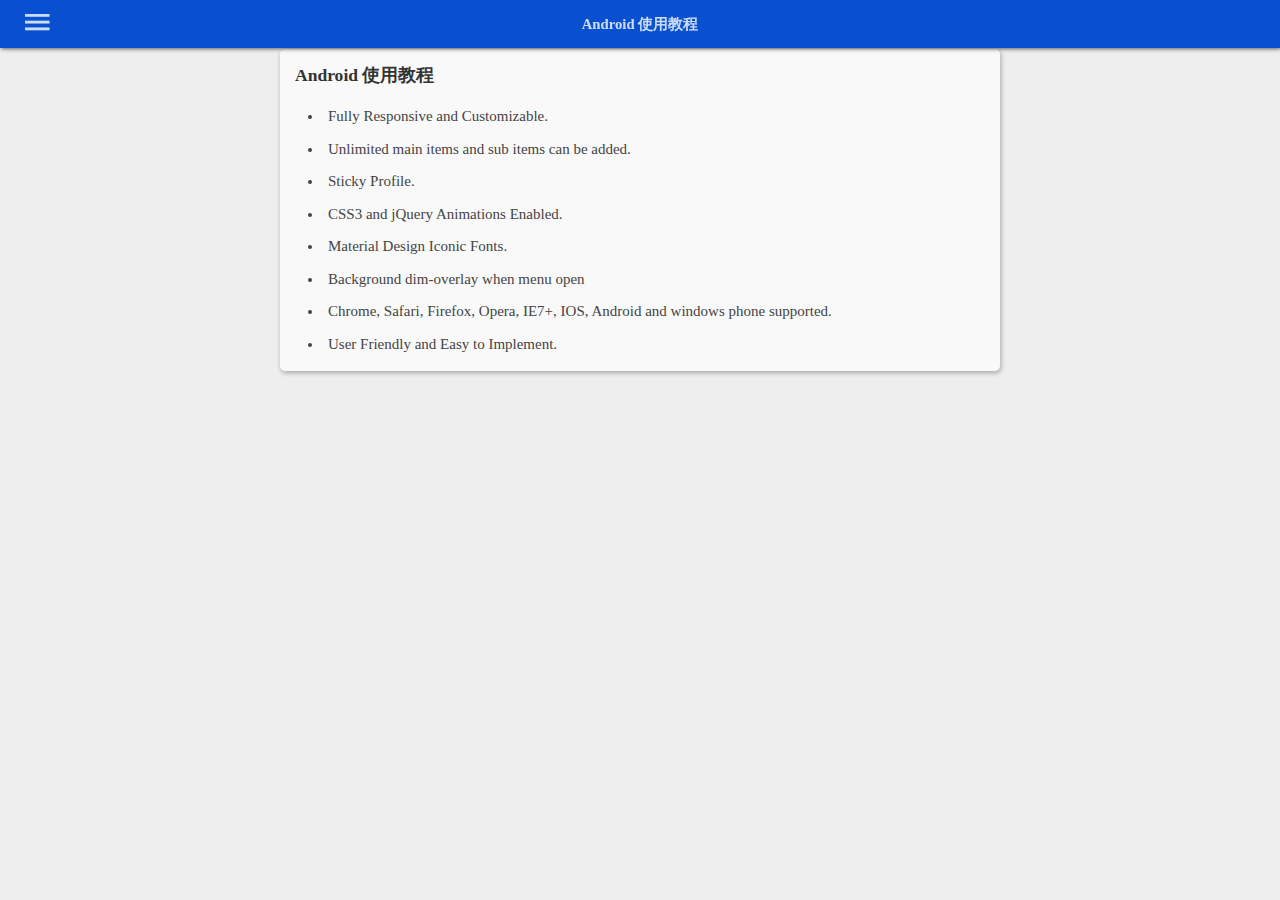
<file: src/main/resources/templates/android.html>
<!DOCTYPE html>
<html lang="zh">
<head>
    <meta charset="UTF-8">
    <meta http-equiv="X-UA-Compatible" content="IE=edge,chrome=1">
    <meta name="viewport" content="width=device-width, initial-scale=1.0">
    <meta name="viewport" content="width=device-width,initial-scale=1,maximum-scale=1,minimum-scale=1,user-scalable=no" />
    <title>天下VPN</title>
    <link rel="stylesheet" type="text/css" href="../static/css/normalize.css"/><!--CSS RESET-->
    <!--Material Design Iconic Font-->
    <link rel="stylesheet" href="../static/material-design/css/material-design-iconic-font.css"/>
    <!--jSide Menu CSS-->
    <link rel="stylesheet" href="../static/css/jside-menu.css"/>
    <link rel="stylesheet" href="../static/css/htmleaf-demo.css"/>
    <!--jSide Skins-->
    <link rel="stylesheet" href="../static/css/jside-skins.css"/>
    <link rel="stylesheet" href="../static/css/demo-only.css"/>

</head>
<style>
    .tc {
        text-align: center;
    }
    .tc h3{
        color: black;
        text-align: center;
        padding-top: 5px;
    }
    .tc h1{
        color: orangered;
        text-align: center;
    }
    .dyBtn {
        outline: none;
        border: 0;
        background: dodgerblue;
        color: white;
        padding: 8px;
        align-content: center;
        border-radius: 5px;
        margin-bottom: 5px;
    }
</style>
<body>
<menu class="menubar">
    <menuitem>
        <button class="menu-trigger"></button>
    </menuitem>

    <menuitem class="logo" title="Your Logo Goes Here">
        <h6>Android 使用教程</h6>
    </menuitem>
</menu>


<div class="menu-head">
	   <span class="layer">
	<div class="col">
	  <div class="row for-pic">
	   <div class="profile-pic">
	   <img src="../static/image/asif-mughal.jpg" alt="Asif Mughal"/>
	         </div>
	  </div>
	         <div class="row for-name">
	   <h3 title="User Name"> 售后问题反馈 </h3>
	        <span class="tagline"> kangoShy@gmail.com </span>
	          </div>
	         </div> <!--//col-->
	  </span>
</div> <!--//menu-head-->

<nav class="menu-container">

    <ul class="menu-items">

        <li><span class="item-icon"> <i class="zmdi zmdi-tv"></i> </span> <a href="/toIndex">
            首页 </a></li>

        <li><span class="item-icon"><i class="zmdi zmdi-android"></i></span> <a href="/androidCourse">
            Android 使用教程 </a></li>

        <li><span class="item-icon"> <i class="zmdi zmdi-apple"></i> </span> <a href="/iosCourse">
            IOS 使用教程 </a></li>

        <li class="has-sub"><span class="item-icon"> <i class="zmdi zmdi-windows"></i> </span>
            <a href="/windowsCourse">Windows 使用教程</a></li>

        <li class="has-sub"><span class="item-icon"> <i class="zmdi zmdi-devices"></i> </span>
            <a href="/macCourse">Mac 使用教程</a></li>


        <li><span class="item-icon"> <i class="zmdi zmdi-keyboard"></i> </span> <a href="#1">
            操作指南 </a></li>

        <li><span class="item-icon"> <i class="zmdi zmdi-dock"></i> </span> <a href="/myOrder">
            我的订单 </a></li>


        <li><span class="item-icon"> <i class="zmdi zmdi-mouse"></i> </span> <a href="/customerService">
            联系客服 </a></li>

        <li><span class="item-icon"> <i class="zmdi zmdi-dock"></i> </span> <a href="/logout">
            退出登录 </a></li>

    </ul>


</nav>
<div class="dim-overlay"></div>

<!--End jSide Menu-->
<!--Introduction and Demo Only -->
<br><br>
<!--<header class="intro">-->

    <!-- 广告位 -->
    <!--<div>
        <picture>
            <img style="max-width: 100%;height: auto;opacity: 0.3" src="../static/image/asif-mughal.jpg">
        </picture>
    </div>-->
    <!--<h1>jquery滑动侧边栏插件jSide</h1>
    <div class="htmleaf-links">
      <a class="htmleaf-icon icon-htmleaf-home-outline" href="http://www.htmleaf.com/" title="jQuery之家" target="_blank"><span> jQuery之家</span></a>
      <a class="htmleaf-icon icon-htmleaf-arrow-forward-outline" href="http://www.htmleaf.com/jQuery/Menu-Navigation/201810195376.html" title="返回下载页" target="_blank"><span> 返回下载页</span></a>
  </div>
    <p>
     jSide Menu is a well designed, simple and clean side navigation menu with dropdowns.
       <br />
       <br />
<b> Written in:</b><i> HTML, CSS, JS</i><br>
        <b> Frameworks: </b> <i>  jQuery 3.3.1 &amp; Material-Design-Iconic-Font 2.0  </i>
    </p>-->
<!--</header>-->


<main>
    <article>

        <h3> Android 使用教程 </h3>
        <ul>
            <li>Fully Responsive and Customizable.</li>
            <li>Unlimited main items and sub items can be added.</li>
            <li>Sticky Profile.</li>
            <li> CSS3 and jQuery Animations Enabled.</li>
            <li>Material Design Iconic Fonts.</li>
            <li> Background dim-overlay when menu open</li>
            <li> Chrome, Safari, Firefox, Opera, IE7+, IOS, Android and windows phone supported.</li>
            <li> User Friendly and Easy to Implement.</li>
        </ul>
    </article>
</main>

<script src="../static/js/jquery-1.11.0.min.js" type="text/javascript"></script>
<script src="../static/js/jquery.jside.menu.js"></script>
<script src="../static/js/demo-only.js"></script>
<script>
    $(document).ready(function () {

        $(".menu-container").jSideMenu({
            jSidePosition: "position-left", //possible options position-left or position-right

            jSideSticky: true, // menubar will be fixed on top, false to set static

            jSideSkin: "default-skin", // to apply custom skin, just put its name in this string
        });
    });
</script>
</body>
</html>
</file>
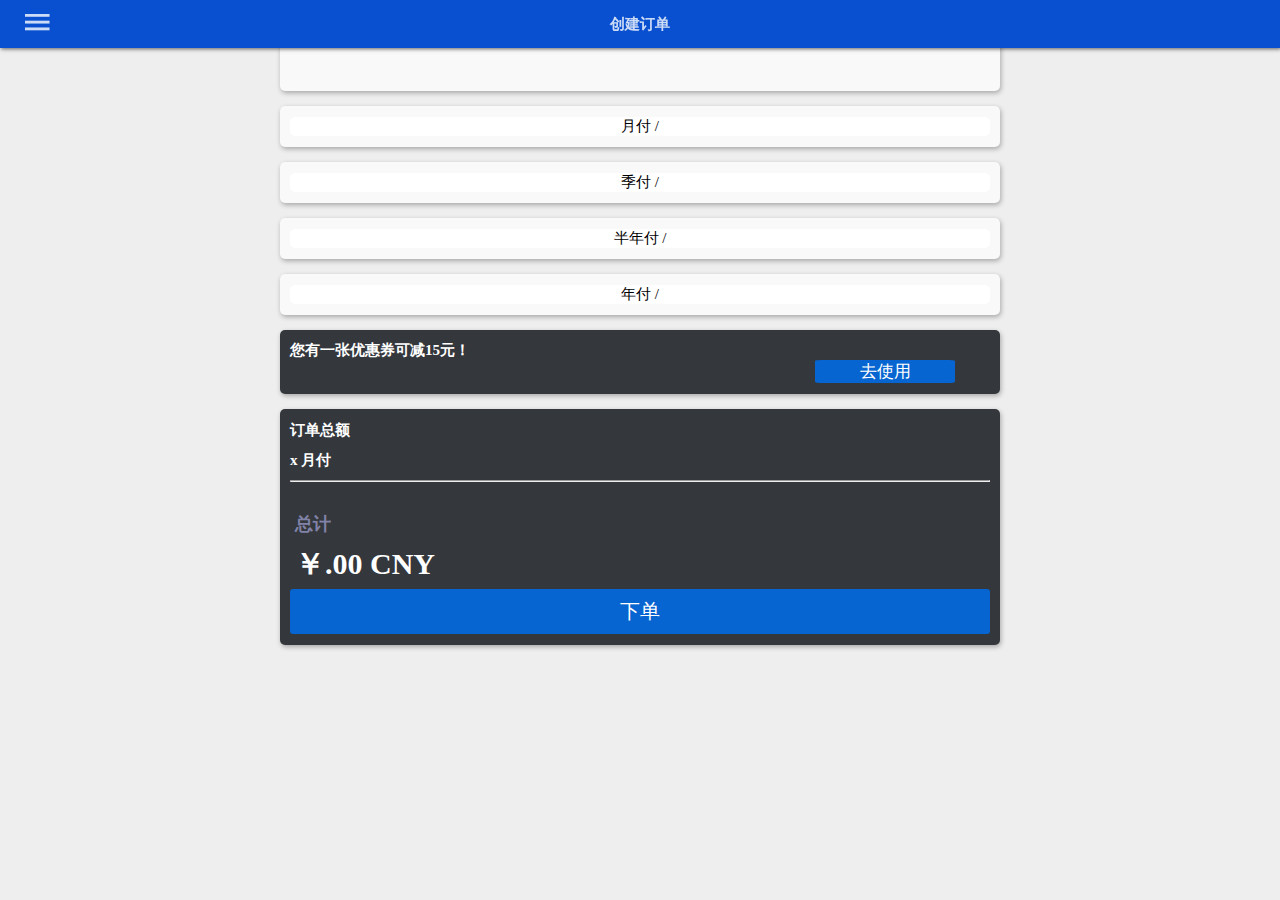
<file: src/main/resources/templates/buy.html>
<!DOCTYPE html>
<html lang="zh" xmlns:th="http://www.thymeleaf.org">
<head>
    <meta charset="UTF-8">
    <meta http-equiv="X-UA-Compatible" content="IE=edge,chrome=1">
    <meta name="viewport" content="width=device-width, initial-scale=1.0">
    <meta name="viewport"
          content="width=device-width,initial-scale=1,maximum-scale=1,minimum-scale=1,user-scalable=no"/>
    <title>天下VPN</title>
    <link rel="stylesheet" type="text/css" href="../static/css/normalize.css"/><!--CSS RESET-->
    <!--Material Design Iconic Font-->
    <link rel="stylesheet" href="../static/material-design/css/material-design-iconic-font.css"/>
    <!--jSide Menu CSS-->
    <link rel="stylesheet" href="../static/css/jside-menu.css"/>
    <link rel="stylesheet" href="../static/css/htmleaf-demo.css"/>
    <!--jSide Skins-->
    <link rel="stylesheet" href="../static/css/jside-skins.css"/>
    <link rel="stylesheet" href="../static/css/demo-only.css"/>

</head>
<style>

    .tc h3 {
        color: black;
        text-align: center;
        padding-top: 5px;
        line-height: 10px;
    }

    .tc h2 {
        color: orangered;
        text-align: center;
        line-height: 3px;
    }
    .yhqBtn{
        width: 20%;
        height: auto;
        background-color: #0665d0;
        color: white;
        outline: none;
        border-radius: 5%;
        border: 0;
        margin-left: 75%;
        font-size: 17px;
    }
    main article h4 span {
        color: white;
    }
    main article h4 strong {
        color: white;
    }
    main article h1 {
        color: white;
    }
    .xdBtn{
        background-color: #0665d0;
        width: 100%;
        height: auto;
        color: white;
        outline: none;
        border: 0;
        font-size: 20px;
        border-radius: 3px;
        line-height: 45px;
    }
    .fkLx{
        border-radius: 5px;
        border: 0;
        background-color: white;
        color: black;
        outline: none;
        width: 100%;
    }
</style>
<body>
<menu class="menubar">
    <menuitem>
        <button class="menu-trigger"></button>
    </menuitem>

    <menuitem class="logo" title="Your Logo Goes Here">
        <h6>创建订单</h6>
    </menuitem>
</menu>


<div class="menu-head">
	   <span class="layer">
	<div class="col">
	  <div class="row for-pic">
	   <div class="profile-pic">
	   <img src="../static/image/asif-mughal.jpg" alt="Asif Mughal"/>
	         </div>
	  </div>
	         <div class="row for-name">
	   <h3 title="User Name"> 售后问题反馈 </h3>
	        <span class="tagline"> kangoShy@gmail.com </span>
	          </div>
	         </div> <!--//col-->
	  </span>
</div> <!--//menu-head-->

<nav class="menu-container">

    <ul class="menu-items">

        <li><span class="item-icon"> <i class="zmdi zmdi-tv"></i> </span> <a href="/toIndex">
            首页 </a></li>

        <li><span class="item-icon"><i class="zmdi zmdi-android"></i></span> <a href="/androidCourse">
            Android 使用教程 </a></li>

        <li><span class="item-icon"> <i class="zmdi zmdi-apple"></i> </span> <a href="/iosCourse">
            IOS 使用教程 </a></li>

        <li class="has-sub"><span class="item-icon"> <i class="zmdi zmdi-windows"></i> </span>
            <a href="/windowsCourse">Windows 使用教程</a></li>

        <li class="has-sub"><span class="item-icon"> <i class="zmdi zmdi-devices"></i> </span>
            <a href="/macCourse">Mac 使用教程</a></li>


        <li><span class="item-icon"> <i class="zmdi zmdi-keyboard"></i> </span> <a href="#1">
            操作指南 </a></li>

        <li><span class="item-icon"> <i class="zmdi zmdi-dock"></i> </span> <a href="/myOrder">
            我的订单 </a></li>


        <li><span class="item-icon"> <i class="zmdi zmdi-mouse"></i> </span> <a href="/customerService">
            联系客服 </a></li>

        <li><span class="item-icon"> <i class="zmdi zmdi-dock"></i> </span> <a href="/logout">
            退出登录 </a></li>

    </ul>


</nav>
<div class="dim-overlay"></div>

<!--End jSide Menu-->
<!--Introduction and Demo Only -->
<br><br>
<header class="intro">
    <!--<h1>jquery滑动侧边栏插件jSide</h1>
    <div class="htmleaf-links">
      <a class="htmleaf-icon icon-htmleaf-home-outline" href="http://www.htmleaf.com/" title="jQuery之家" target="_blank"><span> jQuery之家</span></a>
      <a class="htmleaf-icon icon-htmleaf-arrow-forward-outline" href="http://www.htmleaf.com/jQuery/Menu-Navigation/201810195376.html" title="返回下载页" target="_blank"><span> 返回下载页</span></a>
  </div>
    <p>
     jSide Menu is a well designed, simple and clean side navigation menu with dropdowns.
       <br />
       <br />
<b> Written in:</b><i> HTML, CSS, JS</i><br>
        <b> Frameworks: </b> <i>  jQuery 3.3.1 &amp; Material-Design-Iconic-Font 2.0  </i>
    </p>-->
</header>

<main>
    <article>
        <h3 th:text="${comboPO.comboName}"></h3>
        <h4 style="padding: 5px" th:text="${comboPO.comboDescribe}"></h4>
    </article>
</main>

<main>
    <article>
        <button th:onclick="'javascript:toChagePrice('+${comboPO.comboPrice}+',1)' "  class="fkLx">月付 <span th:text="${comboPO.comboPrice}"></span>/<span th:text="${comboPO.comboUnit}"></span></button>
    </article>
</main>
<main>
    <article>
        <button th:onclick="'javascript:toChagePrice('+${comboPO.comboPriceQuarter}+',2)' " class="fkLx">季付 <span th:text="${comboPO.comboPriceQuarter}"></span>/<span th:text="${comboPO.comboUnit}"></span></button>
    </article>
</main>
<main>
    <article>
        <button th:onclick="'javascript:toChagePrice('+${comboPO.comboPriceHalfYear}+',3)' " class="fkLx">半年付 <span th:text="${comboPO.comboPriceHalfYear}"></span>/<span th:text="${comboPO.comboUnit}"></span></button>
    </article>
</main>
<main>
    <article>
        <button th:onclick="'javascript:toChagePrice('+${comboPO.comboPriceYear}+',4)' " class="fkLx">年付 <span th:text="${comboPO.comboPriceYear}"></span>/<span th:text="${comboPO.comboUnit}"></span></button>
    </article>
</main>

<main style="background: rgb(52 55 60);color: white">
    <article>
        <div>
            <strong>您有一张优惠券可减15元！</strong>
            <button class="yhqBtn">去使用</button>
        </div>
    </article>
</main>

<main style="background: rgb(52 55 60);color: white">
    <article>
        <h4><strong>订单总额</strong></h4>
        <h4><span th:text="${comboPO.comboName}"></span> x <span id="pjfkfs">月付</span></h4>
        <hr/>
        <br>
        <h3 style="color: #8183a8">总计</h3>
        <h1>￥<span id="zjje" th:text="${comboPO.comboPrice}"></span>.00 CNY</h1>
        <button th:onclick="placeOrder([[${comboPO.getId()}]],[[${comboPO.comboName}]])" class="xdBtn">下单</button>
    </article>
</main>

<script src="../static/js/jquery-1.11.0.min.js" type="text/javascript"></script>
<script src="../static/js/jquery.jside.menu.js"></script>
<script src="../static/js/demo-only.js"></script>
<script>
    $(document).ready(function () {

        $(".menu-container").jSideMenu({
            jSidePosition: "position-left", //possible options position-left or position-right

            jSideSticky: true, // menubar will be fixed on top, false to set static

            jSideSkin: "default-skin", // to apply custom skin, just put its name in this string
        });
    });

    window.onload=function(){

    };

    function toChagePrice(x, val){
        $("#zjje").html(x);
        let v;
        if (val === 1) {
            v = "月付";
        }else if (val === 2){
            v = "季付";
        }else if(val === 3) {
            v = "半年付";
        }else{
            v = "年付";
        }
        $("#pjfkfs").html(v);
    }

    function placeOrder(id, name) {
        let value = document.getElementById("zjje").innerText;
        let type = document.getElementById("pjfkfs").innerText;
        $.ajax({
            url:'/vpn/placeTheOrder',
            type: 'POST',
            dataType:'json',
            contentType: 'application/json; charset=UTF-8',
            data:JSON.stringify({'comboId':id, 'comboName': name, 'price': value, 'type': type}),
            success:function(res) {
                let data = res.data;
                let orderId = data.orderId;
                window.location.href = "/creatOrder?orderId=" + orderId;
            }
        })
    }
</script>
</body>
</html>
</file>
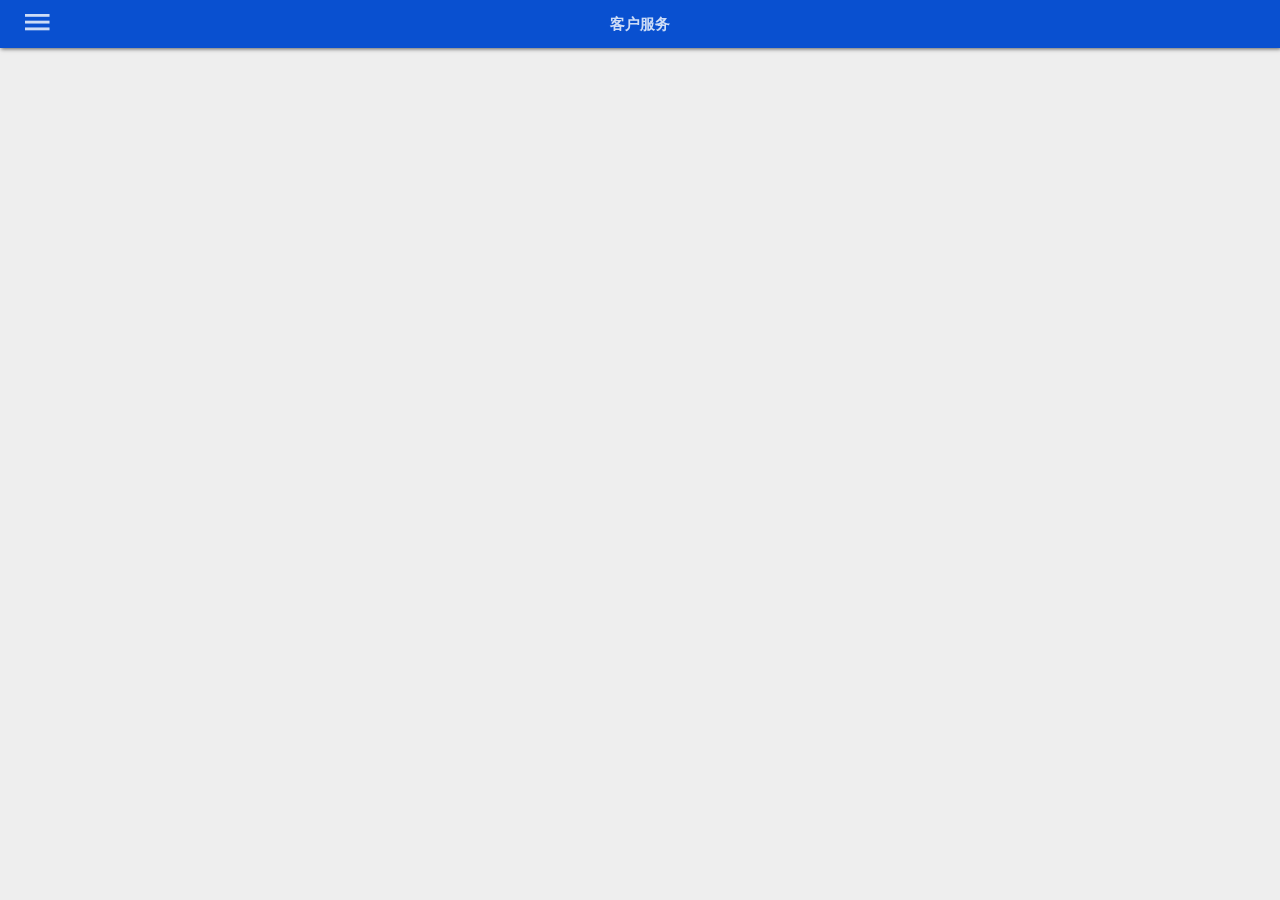
<file: src/main/resources/templates/customerService.html>
<!DOCTYPE html>
<html lang="zh">
<head>
    <meta charset="UTF-8">
    <meta http-equiv="X-UA-Compatible" content="IE=edge,chrome=1">
    <meta name="viewport" content="width=device-width, initial-scale=1.0">
    <meta name="viewport"
          content="width=device-width,initial-scale=1,maximum-scale=1,minimum-scale=1,user-scalable=no"/>
    <title>天下VPN</title>
    <link rel="stylesheet" type="text/css" href="../static/css/normalize.css"/><!--CSS RESET-->
    <!--Material Design Iconic Font-->
    <link rel="stylesheet" href="../static/material-design/css/material-design-iconic-font.css"/>
    <!--jSide Menu CSS-->
    <link rel="stylesheet" href="../static/css/jside-menu.css"/>
    <link rel="stylesheet" href="../static/css/htmleaf-demo.css"/>
    <!--jSide Skins-->
    <link rel="stylesheet" href="../static/css/jside-skins.css"/>
    <link rel="stylesheet" href="../static/css/demo-only.css"/>

</head>
<style>
    .tc h3 {
        color: black;
        text-align: center;
        padding-top: 5px;
        line-height: 10px;
    }

    .tc h1 {
        color: orangered;
        text-align: center;
        line-height: 3px;
    }
</style>
<body>
<menu class="menubar">
    <menuitem>
        <button class="menu-trigger"></button>
    </menuitem>

    <menuitem class="logo" title="Your Logo Goes Here">
        <h6>客户服务</h6>
    </menuitem>
</menu>


<div class="menu-head">
	   <span class="layer">
	<div class="col">
	  <div class="row for-pic">
	   <div class="profile-pic">
	   <img src="../static/image/asif-mughal.jpg" alt="Asif Mughal"/>
	         </div>
	  </div>
	         <div class="row for-name">
	   <h3 title="User Name"> 售后问题反馈 </h3>
	        <span class="tagline"> kangoShy@gmail.com </span>
	          </div>
	         </div> <!--//col-->
	  </span>
</div> <!--//menu-head-->

<nav class="menu-container">

    <ul class="menu-items">

        <li><span class="item-icon"> <i class="zmdi zmdi-tv"></i> </span> <a href="/toIndex">
            首页 </a></li>

        <li><span class="item-icon"><i class="zmdi zmdi-android"></i></span> <a href="/androidCourse">
            Android 使用教程 </a></li>

        <li><span class="item-icon"> <i class="zmdi zmdi-apple"></i> </span> <a href="/iosCourse">
            IOS 使用教程 </a></li>

        <li class="has-sub"><span class="item-icon"> <i class="zmdi zmdi-windows"></i> </span>
            <a href="/windowsCourse">Windows 使用教程</a></li>

        <li class="has-sub"><span class="item-icon"> <i class="zmdi zmdi-devices"></i> </span>
            <a href="/macCourse">Mac 使用教程</a></li>


        <li><span class="item-icon"> <i class="zmdi zmdi-keyboard"></i> </span> <a href="#1">
            操作指南 </a></li>

        <li><span class="item-icon"> <i class="zmdi zmdi-dock"></i> </span> <a href="/myOrder">
            我的订单 </a></li>


        <li><span class="item-icon"> <i class="zmdi zmdi-mouse"></i> </span> <a href="/customerService">
            联系客服 </a></li>

        <li><span class="item-icon"> <i class="zmdi zmdi-dock"></i> </span> <a href="/logout">
            退出登录 </a></li>

    </ul>


</nav>
<div class="dim-overlay"></div>

<!--End jSide Menu-->
<!--Introduction and Demo Only -->
<br>
<header class="intro">

</header>

<main>
    <article>

    </article>
</main>

<script src="../static/js/jquery-1.11.0.min.js" type="text/javascript"></script>
<script src="../static/js/jquery.jside.menu.js"></script>
<script src="../static/js/demo-only.js"></script>
<script>
    $(document).ready(function () {

        $(".menu-container").jSideMenu({
            jSidePosition: "position-left", //possible options position-left or position-right

            jSideSticky: true, // menubar will be fixed on top, false to set static

            jSideSkin: "default-skin", // to apply custom skin, just put its name in this string
        });
    });

    window.onload=function(){

    };

</script>
</body>
</html>
</file>
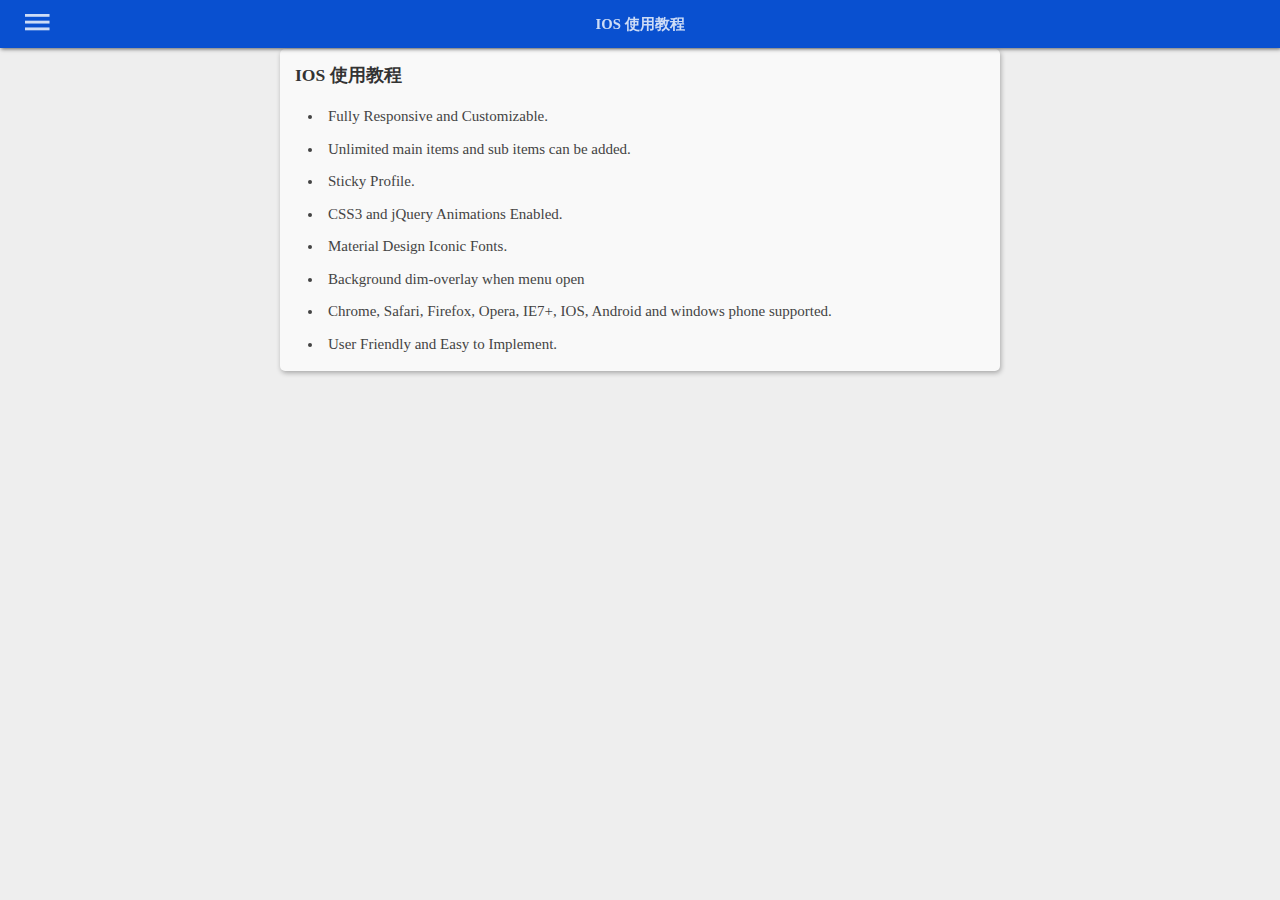
<file: src/main/resources/templates/IOS.html>
<!DOCTYPE html>
<html lang="zh">
<head>
    <meta charset="UTF-8">
    <meta http-equiv="X-UA-Compatible" content="IE=edge,chrome=1">
    <meta name="viewport" content="width=device-width, initial-scale=1.0">
    <meta name="viewport" content="width=device-width,initial-scale=1,maximum-scale=1,minimum-scale=1,user-scalable=no" />
    <title>天下VPN</title>
    <link rel="stylesheet" type="text/css" href="../static/css/normalize.css"/><!--CSS RESET-->
    <!--Material Design Iconic Font-->
    <link rel="stylesheet" href="../static/material-design/css/material-design-iconic-font.css"/>
    <!--jSide Menu CSS-->
    <link rel="stylesheet" href="../static/css/jside-menu.css"/>
    <link rel="stylesheet" href="../static/css/htmleaf-demo.css"/>
    <!--jSide Skins-->
    <link rel="stylesheet" href="../static/css/jside-skins.css"/>
    <link rel="stylesheet" href="../static/css/demo-only.css"/>

</head>
<style>
    .tc {
        text-align: center;
    }
    .tc h3{
        color: black;
        text-align: center;
        padding-top: 5px;
    }
    .tc h1{
        color: orangered;
        text-align: center;
    }
    .dyBtn {
        outline: none;
        border: 0;
        background: dodgerblue;
        color: white;
        padding: 8px;
        align-content: center;
        border-radius: 5px;
        margin-bottom: 5px;
    }
</style>
<body>
<menu class="menubar">
    <menuitem>
        <button class="menu-trigger"></button>
    </menuitem>

    <menuitem class="logo" title="Your Logo Goes Here">
        <h6>IOS 使用教程</h6>
    </menuitem>
</menu>


<div class="menu-head">
	   <span class="layer">
	<div class="col">
	  <div class="row for-pic">
	   <div class="profile-pic">
	   <img src="../static/image/asif-mughal.jpg" alt="Asif Mughal"/>
	         </div>
	  </div>
	         <div class="row for-name">
	   <h3 title="User Name"> 售后问题反馈 </h3>
	        <span class="tagline"> kangoShy@gmail.com </span>
	          </div>
	         </div> <!--//col-->
	  </span>
</div> <!--//menu-head-->

<nav class="menu-container">

    <ul class="menu-items">

        <li><span class="item-icon"> <i class="zmdi zmdi-tv"></i> </span> <a href="/toIndex">
            首页 </a></li>

        <li><span class="item-icon"><i class="zmdi zmdi-android"></i></span> <a href="/androidCourse">
            Android 使用教程 </a></li>

        <li><span class="item-icon"> <i class="zmdi zmdi-apple"></i> </span> <a href="/iosCourse">
            IOS 使用教程 </a></li>

        <li class="has-sub"><span class="item-icon"> <i class="zmdi zmdi-windows"></i> </span>
            <a href="/windowsCourse">Windows 使用教程</a></li>

        <li class="has-sub"><span class="item-icon"> <i class="zmdi zmdi-devices"></i> </span>
            <a href="/macCourse">Mac 使用教程</a></li>


        <li><span class="item-icon"> <i class="zmdi zmdi-keyboard"></i> </span> <a href="#1">
            操作指南 </a></li>

        <li><span class="item-icon"> <i class="zmdi zmdi-dock"></i> </span> <a href="/myOrder">
            我的订单 </a></li>


        <li><span class="item-icon"> <i class="zmdi zmdi-mouse"></i> </span> <a href="/customerService">
            联系客服 </a></li>

        <li><span class="item-icon"> <i class="zmdi zmdi-dock"></i> </span> <a href="/logout">
            退出登录 </a></li>

    </ul>


</nav>
<div class="dim-overlay"></div>

<!--End jSide Menu-->
<!--Introduction and Demo Only -->
<br><br>
<!--<header class="intro">-->

<!-- 广告位 -->
<!--<div>
    <picture>
        <img style="max-width: 100%;height: auto;opacity: 0.3" src="../static/image/asif-mughal.jpg">
    </picture>
</div>-->
<!--<h1>jquery滑动侧边栏插件jSide</h1>
<div class="htmleaf-links">
  <a class="htmleaf-icon icon-htmleaf-home-outline" href="http://www.htmleaf.com/" title="jQuery之家" target="_blank"><span> jQuery之家</span></a>
  <a class="htmleaf-icon icon-htmleaf-arrow-forward-outline" href="http://www.htmleaf.com/jQuery/Menu-Navigation/201810195376.html" title="返回下载页" target="_blank"><span> 返回下载页</span></a>
</div>
<p>
 jSide Menu is a well designed, simple and clean side navigation menu with dropdowns.
   <br />
   <br />
<b> Written in:</b><i> HTML, CSS, JS</i><br>
    <b> Frameworks: </b> <i>  jQuery 3.3.1 &amp; Material-Design-Iconic-Font 2.0  </i>
</p>-->
<!--</header>-->


<main>
    <article>

        <h3> IOS 使用教程 </h3>
        <ul>
            <li>Fully Responsive and Customizable.</li>
            <li>Unlimited main items and sub items can be added.</li>
            <li>Sticky Profile.</li>
            <li> CSS3 and jQuery Animations Enabled.</li>
            <li>Material Design Iconic Fonts.</li>
            <li> Background dim-overlay when menu open</li>
            <li> Chrome, Safari, Firefox, Opera, IE7+, IOS, Android and windows phone supported.</li>
            <li> User Friendly and Easy to Implement.</li>
        </ul>
    </article>
</main>

<script src="../static/js/jquery-1.11.0.min.js" type="text/javascript"></script>
<script src="../static/js/jquery.jside.menu.js"></script>
<script src="../static/js/demo-only.js"></script>
<script>
    $(document).ready(function () {

        $(".menu-container").jSideMenu({
            jSidePosition: "position-left", //possible options position-left or position-right

            jSideSticky: true, // menubar will be fixed on top, false to set static

            jSideSkin: "default-skin", // to apply custom skin, just put its name in this string
        });
    });
</script>
</body>
</html>
</file>
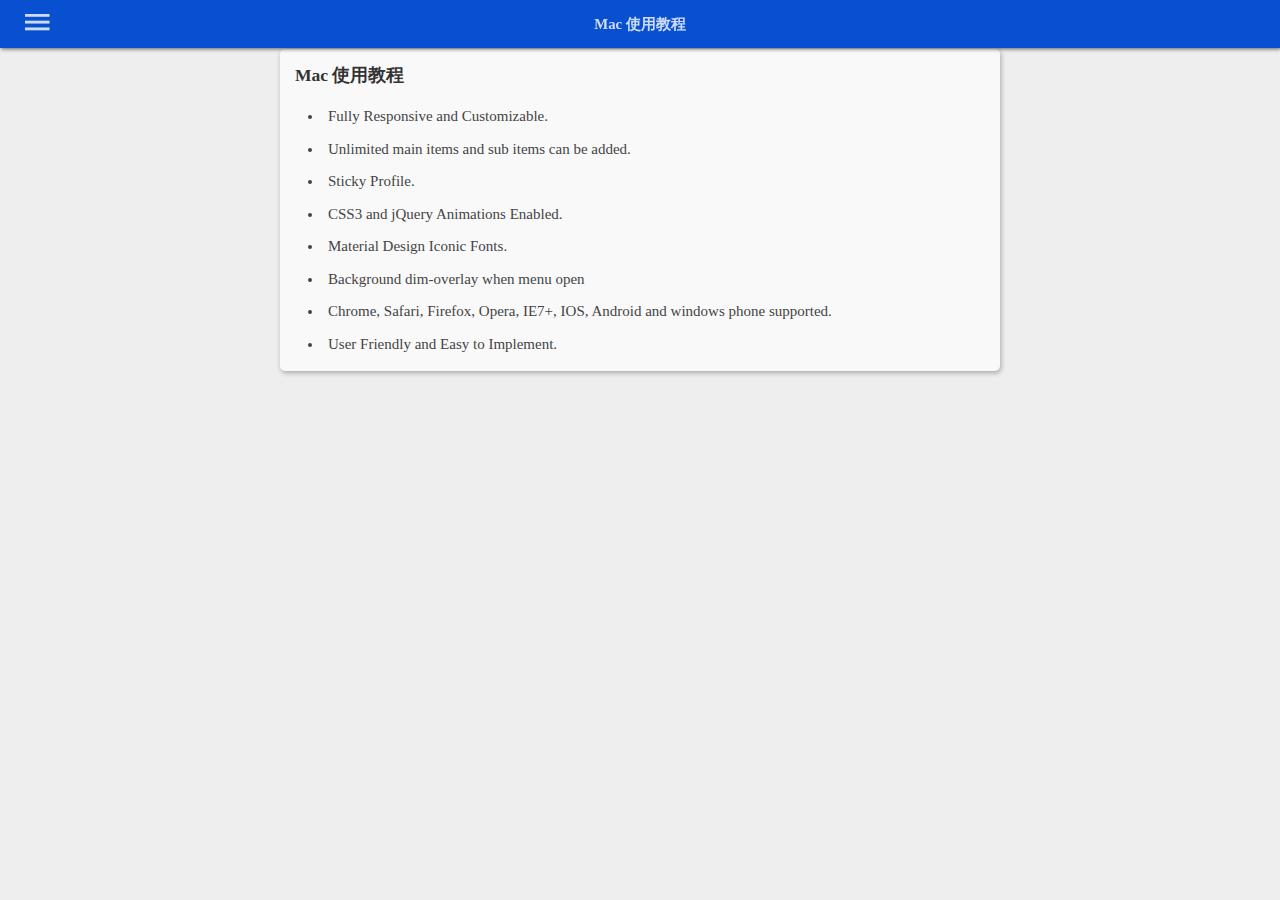
<file: src/main/resources/templates/mac.html>
<!DOCTYPE html>
<html lang="zh">
<head>
    <meta charset="UTF-8">
    <meta http-equiv="X-UA-Compatible" content="IE=edge,chrome=1">
    <meta name="viewport" content="width=device-width, initial-scale=1.0">
    <meta name="viewport" content="width=device-width,initial-scale=1,maximum-scale=1,minimum-scale=1,user-scalable=no" />
    <title>天下VPN</title>
    <link rel="stylesheet" type="text/css" href="../static/css/normalize.css"/><!--CSS RESET-->
    <!--Material Design Iconic Font-->
    <link rel="stylesheet" href="../static/material-design/css/material-design-iconic-font.css"/>
    <!--jSide Menu CSS-->
    <link rel="stylesheet" href="../static/css/jside-menu.css"/>
    <link rel="stylesheet" href="../static/css/htmleaf-demo.css"/>
    <!--jSide Skins-->
    <link rel="stylesheet" href="../static/css/jside-skins.css"/>
    <link rel="stylesheet" href="../static/css/demo-only.css"/>

</head>
<style>
    .tc {
        text-align: center;
    }
    .tc h3{
        color: black;
        text-align: center;
        padding-top: 5px;
    }
    .tc h1{
        color: orangered;
        text-align: center;
    }
    .dyBtn {
        outline: none;
        border: 0;
        background: dodgerblue;
        color: white;
        padding: 8px;
        align-content: center;
        border-radius: 5px;
        margin-bottom: 5px;
    }
</style>
<body>
<menu class="menubar">
    <menuitem>
        <button class="menu-trigger"></button>
    </menuitem>

    <menuitem class="logo" title="Your Logo Goes Here">
        <h6>Mac 使用教程</h6>
    </menuitem>
</menu>


<div class="menu-head">
	   <span class="layer">
	<div class="col">
	  <div class="row for-pic">
	   <div class="profile-pic">
	   <img src="../static/image/asif-mughal.jpg" alt="Asif Mughal"/>
	         </div>
	  </div>
	         <div class="row for-name">
	   <h3 title="User Name"> 售后问题反馈 </h3>
	        <span class="tagline"> kangoShy@gmail.com </span>
	          </div>
	         </div> <!--//col-->
	  </span>
</div> <!--//menu-head-->

<nav class="menu-container">

    <ul class="menu-items">

        <li><span class="item-icon"> <i class="zmdi zmdi-tv"></i> </span> <a href="/toIndex">
            首页 </a></li>

        <li><span class="item-icon"><i class="zmdi zmdi-android"></i></span> <a href="/androidCourse">
            Android 使用教程 </a></li>

        <li><span class="item-icon"> <i class="zmdi zmdi-apple"></i> </span> <a href="/iosCourse">
            IOS 使用教程 </a></li>

        <li class="has-sub"><span class="item-icon"> <i class="zmdi zmdi-windows"></i> </span>
            <a href="/windowsCourse">Windows 使用教程</a></li>

        <li class="has-sub"><span class="item-icon"> <i class="zmdi zmdi-devices"></i> </span>
            <a href="/macCourse">Mac 使用教程</a></li>


        <li><span class="item-icon"> <i class="zmdi zmdi-keyboard"></i> </span> <a href="#1">
            操作指南 </a></li>

        <li><span class="item-icon"> <i class="zmdi zmdi-dock"></i> </span> <a href="/myOrder">
            我的订单 </a></li>


        <li><span class="item-icon"> <i class="zmdi zmdi-mouse"></i> </span> <a href="/customerService">
            联系客服 </a></li>

        <li><span class="item-icon"> <i class="zmdi zmdi-dock"></i> </span> <a href="/logout">
            退出登录 </a></li>

    </ul>


</nav>
<div class="dim-overlay"></div>

<!--End jSide Menu-->
<!--Introduction and Demo Only -->
<br><br>
<!--<header class="intro">-->

<!-- 广告位 -->
<!--<div>
    <picture>
        <img style="max-width: 100%;height: auto;opacity: 0.3" src="../static/image/asif-mughal.jpg">
    </picture>
</div>-->
<!--<h1>jquery滑动侧边栏插件jSide</h1>
<div class="htmleaf-links">
  <a class="htmleaf-icon icon-htmleaf-home-outline" href="http://www.htmleaf.com/" title="jQuery之家" target="_blank"><span> jQuery之家</span></a>
  <a class="htmleaf-icon icon-htmleaf-arrow-forward-outline" href="http://www.htmleaf.com/jQuery/Menu-Navigation/201810195376.html" title="返回下载页" target="_blank"><span> 返回下载页</span></a>
</div>
<p>
 jSide Menu is a well designed, simple and clean side navigation menu with dropdowns.
   <br />
   <br />
<b> Written in:</b><i> HTML, CSS, JS</i><br>
    <b> Frameworks: </b> <i>  jQuery 3.3.1 &amp; Material-Design-Iconic-Font 2.0  </i>
</p>-->
<!--</header>-->


<main>
    <article>

        <h3> Mac 使用教程 </h3>
        <ul>
            <li>Fully Responsive and Customizable.</li>
            <li>Unlimited main items and sub items can be added.</li>
            <li>Sticky Profile.</li>
            <li> CSS3 and jQuery Animations Enabled.</li>
            <li>Material Design Iconic Fonts.</li>
            <li> Background dim-overlay when menu open</li>
            <li> Chrome, Safari, Firefox, Opera, IE7+, IOS, Android and windows phone supported.</li>
            <li> User Friendly and Easy to Implement.</li>
        </ul>
    </article>
</main>

<script src="../static/js/jquery-1.11.0.min.js" type="text/javascript"></script>
<script src="../static/js/jquery.jside.menu.js"></script>
<script src="../static/js/demo-only.js"></script>
<script>
    $(document).ready(function () {

        $(".menu-container").jSideMenu({
            jSidePosition: "position-left", //possible options position-left or position-right

            jSideSticky: true, // menubar will be fixed on top, false to set static

            jSideSkin: "default-skin", // to apply custom skin, just put its name in this string
        });
    });
</script>
</body>
</html>
</file>
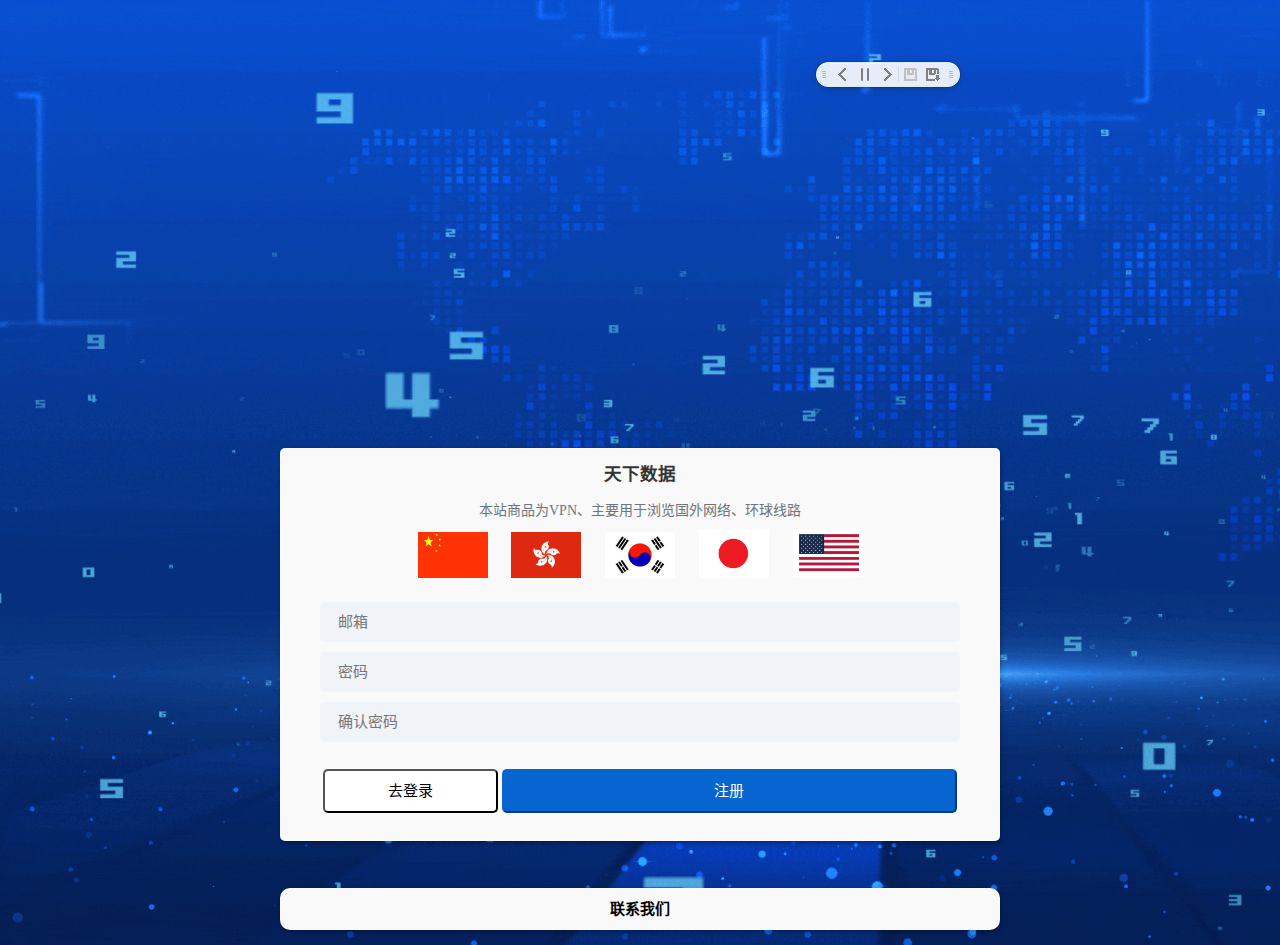
<file: src/main/resources/templates/reg.html>
<!DOCTYPE html>
<html lang="zh-CN">

<head>
    <meta charset="UTF-8">
    <meta name="viewport" content="width=device-width, initial-scale=1.0, maximum-scale=1.0, user-scalable=no">
    <title>Sign In</title>
    <meta name="keywords" content=""/>
    <meta name="description" content=""/>
    <link rel="stylesheet" href="../static/css/demo-only.css"/>
    <script src="../static/js/jquery-1.11.0.min.js" type="text/javascript"></script>

</head>
<style>
    .inputs{
        outline: none;
        width: 90%;
        height: auto;
        font-size: 15px;
        border-radius: 5px;
        border-top: none;
        border-right: none;
        border-left: none;
        border-bottom: none;
        line-height: 40px;
        background-color: #f0f3f8;
        padding-left: 10px;
    }
    .loginBtn{
        background-color: #0665d0;
        width: 65%;
        color: white;
        font-size: 15px;
        border-radius: 5px;
        text-align: center;
        border-color: #0665d0;
        line-height: 40px;
    }
    .regBtn{
        background-color: white;
        width: 25%;
        color: black;
        font-size: 15px;
        border-radius: 5px;
        text-align: center;
        border-color: black;
        line-height: 40px;
    }


</style>
<body style="background-image: url('../static/image/login_back_image.jpeg')">

<main style="margin-top: 35%">
    <article>
        <div style="text-align: center">
            <div style="text-align: center">
                <h3>天下数据</h3>
                <span style="font-size: 14px;color:#6c757d">本站商品为VPN、主要用于浏览国外网络、环球线路</span>
            </div>
            <span>
                <img src="../static/image/china.png" style="width: 10%;">
                <img src="../static/image/china_hk.png" style="width: 10%;">
                <img src="../static/image/korean.png" style="width: 10%;">
                <img src="../static/image/jepan.png" style="width: 10%;">
                <img src="../static/image/us.png" style="width: 10%;">
            </span>
            <h4><label for="user"></label><input class="inputs" type="email" id="user" autocomplete="new-password" placeholder="&nbsp;&nbsp;邮箱" /></h4>
            <h4><label for="pass"></label><input class="inputs" type="password" id="pass" autocomplete="new-password" placeholder="&nbsp;&nbsp;密码" /></h4>
            <h4><label for="pass2"></label><input class="inputs" type="password" id="pass2" autocomplete="new-password" placeholder="&nbsp;&nbsp;确认密码" /></h4>
            <h4 style="color: red" id="ts"></h4>
            <br>
            <button class="regBtn" type="button" onclick="toLogin()">去登录</button>
            <button class="loginBtn" type="button" onclick="reg()">注册</button>
        </div>
        <br>
    </article>
</main>
<br>
<main style="border-radius: 10px">
    <article>
        <h4 style="text-align: center">联系我们</h4>
    </article>
</main>

</body>

<script>
    function reg() {
        $.ajax({
            type: "POST",
            url: "/user/regs",
            dataType: "json",
            data: JSON.stringify({
                "userName": document.getElementById("user").value,
                "password": document.getElementById("pass").value,
                "password2": document.getElementById("pass2").value
            }),
            contentType: 'application/json;charset=UTF-8',
            success: function (data) {
                if (data.code === "9000") {
                    alert(data.message);
                } else if (data.code === "0000") {
                    alert("注册成功，点击前往登录！");
                    toLogin();
                }
            },
            error: function () {
                alert("系统错误")
            }
        });
    }

    function toLogin() {
        window.location.href = "/toLogin";
    }

</script>

</html>
</file>
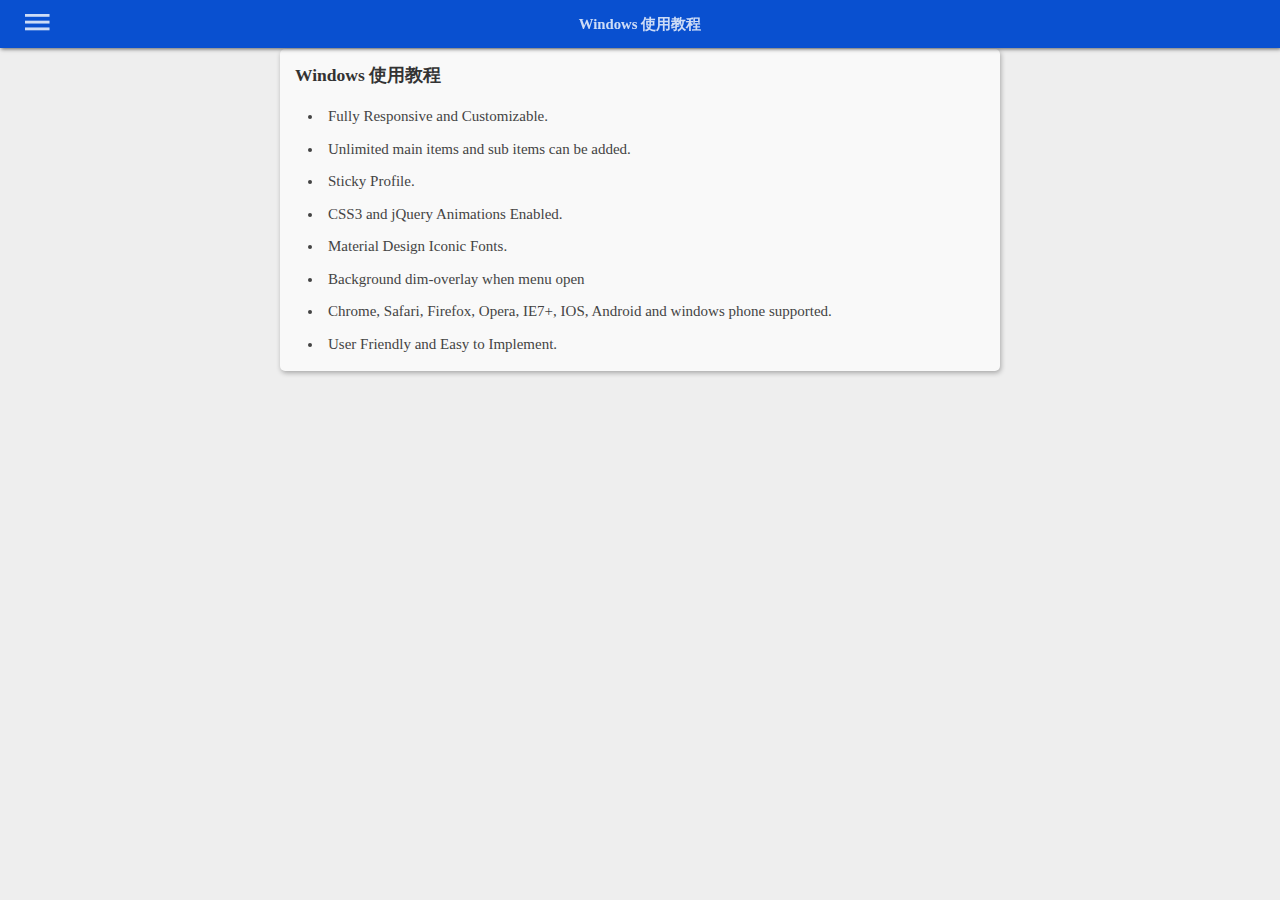
<file: src/main/resources/templates/windows.html>
<!DOCTYPE html>
<html lang="zh">
<head>
    <meta charset="UTF-8">
    <meta http-equiv="X-UA-Compatible" content="IE=edge,chrome=1">
    <meta name="viewport" content="width=device-width, initial-scale=1.0">
    <meta name="viewport" content="width=device-width,initial-scale=1,maximum-scale=1,minimum-scale=1,user-scalable=no" />
    <title>天下VPN</title>
    <link rel="stylesheet" type="text/css" href="../static/css/normalize.css"/><!--CSS RESET-->
    <!--Material Design Iconic Font-->
    <link rel="stylesheet" href="../static/material-design/css/material-design-iconic-font.css"/>
    <!--jSide Menu CSS-->
    <link rel="stylesheet" href="../static/css/jside-menu.css"/>
    <link rel="stylesheet" href="../static/css/htmleaf-demo.css"/>
    <!--jSide Skins-->
    <link rel="stylesheet" href="../static/css/jside-skins.css"/>
    <link rel="stylesheet" href="../static/css/demo-only.css"/>

</head>
<style>
    .tc {
        text-align: center;
    }
    .tc h3{
        color: black;
        text-align: center;
        padding-top: 5px;
    }
    .tc h1{
        color: orangered;
        text-align: center;
    }
    .dyBtn {
        outline: none;
        border: 0;
        background: dodgerblue;
        color: white;
        padding: 8px;
        align-content: center;
        border-radius: 5px;
        margin-bottom: 5px;
    }
</style>
<body>
<menu class="menubar">
    <menuitem>
        <button class="menu-trigger"></button>
    </menuitem>

    <menuitem class="logo" title="Your Logo Goes Here">
        <h6>Windows 使用教程</h6>
    </menuitem>
</menu>


<div class="menu-head">
	   <span class="layer">
	<div class="col">
	  <div class="row for-pic">
	   <div class="profile-pic">
	   <img src="../static/image/asif-mughal.jpg" alt="Asif Mughal"/>
	         </div>
	  </div>
	         <div class="row for-name">
	   <h3 title="User Name"> 售后问题反馈 </h3>
	        <span class="tagline"> kangoShy@gmail.com </span>
	          </div>
	         </div> <!--//col-->
	  </span>
</div> <!--//menu-head-->

<nav class="menu-container">

    <ul class="menu-items">

        <li><span class="item-icon"> <i class="zmdi zmdi-tv"></i> </span> <a href="/toIndex">
            首页 </a></li>

        <li><span class="item-icon"><i class="zmdi zmdi-android"></i></span> <a href="/androidCourse">
            Android 使用教程 </a></li>

        <li><span class="item-icon"> <i class="zmdi zmdi-apple"></i> </span> <a href="/iosCourse">
            IOS 使用教程 </a></li>

        <li class="has-sub"><span class="item-icon"> <i class="zmdi zmdi-windows"></i> </span>
            <a href="/windowsCourse">Windows 使用教程</a></li>

        <li class="has-sub"><span class="item-icon"> <i class="zmdi zmdi-devices"></i> </span>
            <a href="/macCourse">Mac 使用教程</a></li>


        <li><span class="item-icon"> <i class="zmdi zmdi-keyboard"></i> </span> <a href="#1">
            操作指南 </a></li>

        <li><span class="item-icon"> <i class="zmdi zmdi-dock"></i> </span> <a href="/myOrder">
            我的订单 </a></li>


        <li><span class="item-icon"> <i class="zmdi zmdi-mouse"></i> </span> <a href="/customerService">
            联系客服 </a></li>

        <li><span class="item-icon"> <i class="zmdi zmdi-dock"></i> </span> <a href="/logout">
            退出登录 </a></li>

    </ul>

</nav>
<div class="dim-overlay"></div>

<!--End jSide Menu-->
<!--Introduction and Demo Only -->
<br><br>
<!--<header class="intro">-->

<!-- 广告位 -->
<!--<div>
    <picture>
        <img style="max-width: 100%;height: auto;opacity: 0.3" src="../static/image/asif-mughal.jpg">
    </picture>
</div>-->
<!--<h1>jquery滑动侧边栏插件jSide</h1>
<div class="htmleaf-links">
  <a class="htmleaf-icon icon-htmleaf-home-outline" href="http://www.htmleaf.com/" title="jQuery之家" target="_blank"><span> jQuery之家</span></a>
  <a class="htmleaf-icon icon-htmleaf-arrow-forward-outline" href="http://www.htmleaf.com/jQuery/Menu-Navigation/201810195376.html" title="返回下载页" target="_blank"><span> 返回下载页</span></a>
</div>
<p>
 jSide Menu is a well designed, simple and clean side navigation menu with dropdowns.
   <br />
   <br />
<b> Written in:</b><i> HTML, CSS, JS</i><br>
    <b> Frameworks: </b> <i>  jQuery 3.3.1 &amp; Material-Design-Iconic-Font 2.0  </i>
</p>-->
<!--</header>-->


<main>
    <article>

        <h3> Windows 使用教程 </h3>
        <ul>
            <li>Fully Responsive and Customizable.</li>
            <li>Unlimited main items and sub items can be added.</li>
            <li>Sticky Profile.</li>
            <li> CSS3 and jQuery Animations Enabled.</li>
            <li>Material Design Iconic Fonts.</li>
            <li> Background dim-overlay when menu open</li>
            <li> Chrome, Safari, Firefox, Opera, IE7+, IOS, Android and windows phone supported.</li>
            <li> User Friendly and Easy to Implement.</li>
        </ul>
    </article>
</main>

<script src="../static/js/jquery-1.11.0.min.js" type="text/javascript"></script>
<script src="../static/js/jquery.jside.menu.js"></script>
<script src="../static/js/demo-only.js"></script>
<script>
    $(document).ready(function () {

        $(".menu-container").jSideMenu({
            jSidePosition: "position-left", //possible options position-left or position-right

            jSideSticky: true, // menubar will be fixed on top, false to set static

            jSideSkin: "default-skin", // to apply custom skin, just put its name in this string
        });
    });
</script>
</body>
</html>
</file>
<file: src/main/resources/static/css/htmleaf-demo.css>
@font-face {
	font-family: 'icomoon';
	src:url('../fonts/icomoon.eot?rretjt');
	src:url('../fonts/icomoon.eot?#iefixrretjt') format('embedded-opentype'),
		url('../fonts/icomoon.woff?rretjt') format('woff'),
		url('../fonts/icomoon.ttf?rretjt') format('truetype'),
		url('../fonts/icomoon.svg?rretjt#icomoon') format('svg');
	font-weight: normal;
	font-style: normal;
}

[class^="icon-"], [class*=" icon-"] {
	font-family: 'icomoon';
	speak: none;
	font-style: normal;
	font-weight: normal;
	font-variant: normal;
	text-transform: none;
	line-height: 1;

	/* Better Font Rendering =========== */
	-webkit-font-smoothing: antialiased;
	-moz-osx-font-smoothing: grayscale;
}

body, html { font-size: 100%; 	padding: 0; margin: 0;}

/* Reset */
*,
*:after,
*:before {
	-webkit-box-sizing: border-box;
	-moz-box-sizing: border-box;
	box-sizing: border-box;
}

/* Clearfix hack by Nicolas Gallagher: http://nicolasgallagher.com/micro-clearfix-hack/ */
.clearfix:before,
.clearfix:after {
	content: " ";
	display: table;
}

.clearfix:after {
	clear: both;
}

body{
	font-family: "Microsoft YaHei","Segoe UI", "Lucida Grande", Helvetica, Arial,sans-serif;
}
.htmleaf-links a{ color: rgba(0, 0, 0, 0.6);outline: none;text-decoration: none;-webkit-transition: 0.2s;transition: 0.2s;}
.htmleaf-links a:hover,.htmleaf-links a:focus{color:#74777b;text-decoration: none;}
.htmleaf-container{
	margin: 0 auto;

}

.bgcolor-1 { background: #f0efee; }
.bgcolor-2 { background: #f9f9f9; }
.bgcolor-3 { background: #e8e8e8; }/*light grey*/
.bgcolor-4 { background: #2f3238; color: #fff; }/*Dark grey*/
.bgcolor-5 { background: #df6659; color: #521e18; }/*pink1*/
.bgcolor-6 { background: #2fa8ec; }/*sky blue*/
.bgcolor-7 { background: #d0d6d6; }/*White tea*/
.bgcolor-8 { background: #3d4444; color: #fff; }/*Dark grey2*/
.bgcolor-9 { background: #ef3f52; color: #fff;}/*pink2*/
.bgcolor-10{ background: #64448f; color: #fff;}/*Violet*/
.bgcolor-11{ background: #3755ad; color: #fff;}/*dark blue*/
.bgcolor-12{ background: #3498DB; color: #fff;}/*light blue*/
.bgcolor-20{ background: #494A5F;color: #D5D6E2;}
/* Header */
.htmleaf-header{
	padding: 1em 190px 1em;
	letter-spacing: -1px;
	text-align: center;
	background: #66677c;
}
.htmleaf-header h1 {
	color: #D5D6E2;
	font-weight: 600;
	font-size: 2em;
	line-height: 1;
	margin-bottom: 0;
}
.htmleaf-header h1 span {
	display: block;
	font-size: 60%;
	font-weight: 400;
	padding: 0.8em 0 0.5em 0;
	color: #c3c8cd;
}
/*nav*/
.htmleaf-demo a{color: #fff;text-decoration: none;}
.htmleaf-demo{width: 100%;padding-bottom: 1.2em;}
.htmleaf-demo a{display: inline-block;margin: 0.5em;padding: 0.6em 1em;border: 3px solid #fff;font-weight: 700;}
.htmleaf-demo a:hover{opacity: 0.6;}
.htmleaf-demo a.current{background:#1d7db1;color: #fff; }
/* Top Navigation Style */
.htmleaf-links {
	position: relative;
	display: inline-block;
	white-space: nowrap;
	font-size: 1.5em;
	text-align: center;
}

.htmleaf-links::after {
	position: absolute;
	top: 0;
	left: 50%;
	margin-left: -1px;
	width: 2px;
	height: 100%;
	background: #dbdbdb;
	content: '';
	-webkit-transform: rotate3d(0,0,1,22.5deg);
	transform: rotate3d(0,0,1,22.5deg);
}

.htmleaf-icon {
	display: inline-block;
	margin: 0.5em;
	padding: 0em 0;
	width: 1.5em;
	text-decoration: none;
}

.htmleaf-icon span {
	display: none;
}

.htmleaf-icon:before {
	margin: 0 5px;
	text-transform: none;
	font-weight: normal;
	font-style: normal;
	font-variant: normal;
	font-family: 'icomoon';
	line-height: 1;
	speak: none;
	-webkit-font-smoothing: antialiased;
}
/* footer */
.htmleaf-footer{width: 100%;padding-top: 10px;}
.htmleaf-small{font-size: 0.8em;}
.center{text-align: center;}
/****/
.related {
	color: #fff;
	background: #0950d0;
	text-align: center;
	font-size: 1.25em;
	padding: 0.5em 0;
	overflow: hidden;
}

.related > a {
	vertical-align: top;
	width: calc(100% - 20px);
	max-width: 340px;
	display: inline-block;
	text-align: center;
	margin: 20px 10px;
	padding: 25px;
	font-family: "Microsoft YaHei","宋体","Segoe UI", "Lucida Grande", Helvetica, Arial,sans-serif, FreeSans, Arimo;
}
.related a {
	display: inline-block;
	text-align: left;
	margin: 20px auto;
	padding: 10px 20px;
	opacity: 0.8;
	-webkit-transition: opacity 0.3s;
	transition: opacity 0.3s;
	-webkit-backface-visibility: hidden;
	text-decoration: none;
}

.related a:hover,
.related a:active {
	opacity: 1;
}

.related a img {
	max-width: 100%;
	opacity: 0.8;
	border-radius: 4px;
}
.related a:hover img,
.related a:active img {
	opacity: 1;
}
.related h3{font-family: "Microsoft YaHei", sans-serif;font-size: 1.2em}
.related a h3 {
	font-size: 0.85em;
	font-weight: 300;
	margin-top: 0.15em;
	color: #fff;
}
/* icomoon */
.icon-htmleaf-home-outline:before {
	content: "\e5000";
}

.icon-htmleaf-arrow-forward-outline:before {
	content: "\e5001";
}

@media screen and (max-width: 1024px) {
	.htmleaf-header {
		padding: 2em 10% 2em;
	}
	.htmleaf-header h1 {
        font-size:1.4em;
    }
    .htmleaf-links{font-size: 1.4em}
}

@media screen and (max-width: 960px) {
	.htmleaf-header {
		padding: 2em 10% 2em;
	}
	.htmleaf-header h1 {
        font-size:1.2em;
    }
    .htmleaf-links{font-size: 1.2em}
    .related h3{font-size: 1em;}
	.related a h3 {
		font-size: 0.8em;
	}
}

@media screen and (max-width: 766px) {
	.htmleaf-header h1 {
        font-size:1.3em;
    }
    .htmleaf-links{font-size: 1.3em}
}

@media screen and (max-width: 640px) {
	.htmleaf-header {
		padding: 2em 10% 2em;
	}
	.htmleaf-header h1 {
        font-size:1em;
    }
    .htmleaf-links{font-size: 1em}
    .related h3{font-size: 0.8em;}
	.related a h3 {
		font-size: 0.6em;
	}
}
</file>
<file: src/main/resources/static/css/demo-only.css>
/*  Project: Night Mode 
 *   Author: Asif Mughal
 *   URL: www.codehim.com
 *   License: MIT License
 *   Copyright (c) 2018 - Asif Mughal
 */
/* FILE : demo-only.css */
* {
    margin: 0;
    padding: 0;
}

/*@font-face {*/
/*    src: local('Helvetica Neue'), local('HelveticaNeue'), url(http://themes.googleusercontent.com/licensed/font?kit=Lx1xfUTR4qFjwg0Z_pb900DGSpWewu0sZH-jqLz8Q00) format('truetype');*/
/*}*/

body {
    font-family: '苹方';
    font-style: normal;
    font-weight: 300;
    font-smoothing: antialiased;
    -webkit-font-smoothing: antialiased;
    -moz-osx-font-smoothing: grayscale;
    font-size: 15px;
    background: #eee;
}

.intro {
    padding: 0 15px;
    color: #333;
    margin-bottom: -10px;
    line-height: 0;
    text-align: center;
}

.intro h1 {
    font-size: 18pt;

}

.intro p {
    font-size: 14px;
}

.action {
    text-align: center;
    display: block;
    margin-top: 20px;
}

a.btn {
    text-decoration: none;
    color: #666;
    border: 2px solid #666;
    padding: 10px 15px;
    display: inline-block;
    margin-left: 5px;
}

a.btn:hover {
    background: #666;
    color: #fff;
    transition: .3s;
    -webkit-transition: .3s;
}

.github:before,
.down:before {
    font-family: 'Material-Design-Iconic-Font';

    font-weight: normal;
    margin-right: 10px;
}

.github:before {
    content: '\f345';
}

.down:before {
    content: '\f220';
}

.credit {
    background: #fff;
    padding: 12px;
    font-size: 9pt;
    text-align: center;
    color: #333;
    margin-top: 40px;

}

.credit span:before {
    font-family: Material-Design-Iconic-Font;
    color: #e41b17;
    content: "\f13b";


}

.credit a {
    color: #333;
    text-decoration: none;
}

.credit a:hover {
    color: #e41b17;
}

.credit a:hover:after {
    font-family: Material-Design-Iconic-Font;
    content: "\f18e";
    font-size: 9pt;
    position: absolute;
    margin: 3px;
}

main {
    background: #fff;
    margin: 15px;
    padding-top: 1px;
    padding-bottom: 1px;
    border-radius: 5px;

}

article li {
    color: #444;
    font-size: 15px;
    margin-left: 33px;
    line-height: 1.5;
    padding: 5px;
}

article h1,
article h2,
article h3,
article p {
    padding: 5px;
    color: #333;
}

article p {
    font-size: 15px;
    line-height: 1.5;
}

@media only screen and (min-width: 720px) {
    main {
        width: 720px;
        box-shadow: 1px 2px 5px rgba(0, 0, 0, 0.3);
        margin-left: auto;
        margin-right: auto;
        background: #f9f9f9;
    }


}


/* Syntax Highlighter*/

pre.prettyprint {
    margin: 10px;
    padding: 10px;
    border: 0;
    background: #f2f2f2;
    overflow: auto;
}

.source {
    white-space: pre;
    overflow: auto;
    max-height: 400px;
}

.theme-tray {
    overflow: hidden;
    background: #fff;
}

.theme-tray span {
    border: 1px solid #f2f2f2;
    width: 50px;
    height: 50px;
    display: inline-block;
    border-radius: 4px;
    cursor: pointer;
}

.pl-color,
.gr-color {
    text-align: center;
}

.gr-color h4,
.pl-color h4 {
    background: #f2f2f2;
    padding: 10px;
    margin-bottom: 6px;
    color: #333;
}

.mesg {
    margin: 10px;
    background: #fff;
    color: #347C2C;
    padding: 15px;
    border-radius: 4px;
    animation: bounceIn 1s forwards;
    z-index: 98;
    display: none;
    position: relative;
    text-align: center;
}

.ok {
    background: #347C2C;
    color: #fff;
    padding: 10px;
    cursor: pointer;
    display: none;

}

article {
    margin: 10px;

}

h1, h2, h3, h4 {
    margin: 10px 0;
    line-height: 20px;

}

code {
    border: 1px solid #ddd;
    padding: 1px;
    border-radius: 1px;
}

/* Docs */
article img {
    width: 100%;
    margin: 10px;
    height: auto;
    box-sizing: border-box;

}

/**************************/
.slide-box{
    margin-top: 20px;
    display: -webkit-box;
    overflow-x: scroll;
    -webkit-overflow-scrolling:touch;
}
.slide-item{
    width: 70%;
    height: auto;
    border:0;
    margin-right: 10px;
    margin-top: -10px;
    line-height: 40px;
    margin-left: -15px;
}
</file>
<file: src/main/resources/static/css/jside-menu.css>
/*  Plugin: jSide Menu (Responsive Side Menu)
 *   Frameworks: jQuery 3.3.1 & Material Design Iconic Font 2.0
 *   Author: Asif Mughal
 *   GitHub: https://github.com/CodeHimBlog
 *   URL: https://www.codehim.com
 *   License: MIT License
 *   Copyright (c) 2018 - Asif Mughal
 */
/* File: jquery.jside-menu.css */
@font-face {
  font-family: 'Helvetica Neue';
  font-style: normal;
  font-weight: 300;
  font-smoothing: antialiased;
-webkit-font-smoothing: antialiased;
-moz-osx-font-smoothing: grayscale;
  /*src: local('Helvetica Neue'), local('HelveticaNeue'), url(http://themes.googleusercontent.com/licensed/font?kit=Lx1xfUTR4qFjwg0Z_pb900DGSpWewu0sZH-jqLz8Q00) format('truetype');*/
}
*{ margin: 0;
    padding: 0;
}
body{
  font-family: 'Helvetica Neue';
  font-weight: 300;
  font-smoothing: antialiased;
-webkit-font-smoothing: antialiased;
-moz-osx-font-smoothing: grayscale;

}
:root{
    --skin-hover: rgba(0, 0, 0, 0.1); 
    --skin-color:  rgba(255, 255, 255, 0.9);
}
.default-skin{
  font-family: 'Helvetica Neue';
  font-weight: 300;
  font-smoothing: antialiased;
-webkit-font-smoothing: antialiased;
-moz-osx-font-smoothing: grayscale;
   --skin: #0950d0;
   --skin-hover: #2098D1; 
   --skin-color: rgba(255, 255, 255, 0.8); 
}
.light-skin{
   --skin: #f0f0f0;
   --skin-hover: #ddd; 
   --skin-color:  #232323;
}

.menubar{
   width: 100%;
   height: 48px;
   display: block;
   background: #0950d0;
   color: var(--skin-color);
   line-height: 48px;
   box-shadow: 1px 1px 4px rgba(0, 0, 0, 0.6);
}
.menu-trigger{
   position: absolute;
   -webkit-appearance: none;
   border: 0;
   outline: 0;
   background: transparent;
   top: 6px;
   padding: 0 5px;
   color: var(--skin-color);
   cursor: pointer;
   -webkit-tap-highlight-color: rgba(0, 0, 0, .2);
   

}
.menu-trigger:hover{
  opacity: 0.8;
-webkit-opacity: 0.8;
}

.menu-trigger:before{
   font-family: 'Material-Design-Iconic-Font';

  content: '\f197';
 
   font-size: 22pt;
   
}

.menu-trigger.left{
   left: 20px;

}

.menu-trigger.right{
   right: 20px;
}
.sticky{
   position: fixed;
   top: 0;
   left: 0;
}

.menu-container{
   overflow: auto;
   display: block;
   top: 120px;
   
}
.position-left{
   left: -270px;
}
.position-right{
   right: -270px;
}

.position-left.open{
    left: 0;
}

.position-right.open{
    right: 0;
}

.menu-container,
.menu-head,
.menu-left,
.menu-left.open
.menu-right,
.menu-right.open{
    transition: .4s;
  -webkit-transition: .4s;
  -moz-transition: .4s;
  -ms-transition: .4s;
   
}

.menu-container,
.menu-head{
    background: var(--skin);
    position: fixed;
    z-index: 100;
    width: 270px;
    
}
.menu-head .layer{
  background: rgba(0, 0, 0, 0.2);
  display: block;
  padding: 15px;
}


.menu-head{
   height: 120px;
   box-sizing: border-box; 
   margin: 0px;
   top: 0;
   
}

.menu-items {
  list-style: none;
  font-size: 14px;
}

.dropdown-heading,
.menu-items li a{
   text-decoration: none;
   padding: 12px 12px 12px 45px;
   display: block;
   color: var(--skin-color);
   border-bottom: 1px dotted rgba(255, 255, 255, 0.050);
   margin: 0;
   cursor: pointer;
   user-select: none;
}
.dropdown-heading:hover,
.menu-items li a:hover{
   background: var(--skin-hover);
}



@keyframes fadeIn{
   from{
     opacity: 0;
    -webkit-opacity: 0;
    }
    to{
     opacity: 1;
    -webkit-opacity: 1;
   }
}
-webkit-@keyframes fadeIn{
   from{
     opacity: 0;
    -webkit-opacity: 0;
    }
    to{
     opacity: 1;
    -webkit-opacity: 1;
   }
}

.item-icon{
   margin: 0 25px 0 0;
   display: inline;
   width: 32px;
   height: 32px;
   line-height: 32px;
   position: absolute;
   font-size: 15pt;
  margin: 5px;
   text-align: center;
   color: var(--skin-color);
  
}

/* Dropdowns */
.has-sub ul{

   list-style: none;

   overflow: hidden;

   height: 0px;

   transition: .360s;

   background: #f2f9f9;
}



.has-sub ul li a{

   display: block;

   padding: 12px 33px;

   border-bottom: 0;

   font-size: 13px;
   color: #444;
   transition: .1s;
   -webkit-transition: .1s;
   border-bottom: 1px dotted #e1e1e1;
}

.has-sub ul li a:hover{
   background: #dedede;
   transition: .1s;
 -webkit-transition: .1s;
}

.has-sub span{

  display: block;

  box-sizing: border-box;

  

}



.has-sub i.arrow{

   float: right;

   margin-right: 10px;  

   transition: 0.360s;

   font-size: 16px;
}



.has-sub .arrowdown{

   transform: rotateZ(180deg);

-webkit-transform: rotateZ(180deg);

-moz-transform: rotateZ(180deg);

   transition: 0.360s;

 -webkit-transition: 0.360s;

 -moz-transition: 0.360s;

}
 
.col{
    display: table;
   
}
.row{
   display: table-cell;
    
}
.for-name {
   max-width: 140px;
   padding: 10px;
   color: var(--skin-color);
}
.for-pic {
    max-width: 70px;
}

.profile-pic img{
   width: 60px;
   height: 60px;
   border-radius: 50%;
   border: 1px solid rgba(255, 255, 255, 0.01);
   object-fit: cover;
  
}
.menu-head h3 {
   top: -35px;
   font-size: 13pt;
   font-weight: 400;
  
}

.tagline,
.menu-head h3{
   display: block;
   position: relative;
   overflow: hidden;
   text-overflow: ellipsis;
   white-space: nowrap;
}

.tagline{
   font-size: 11px;
   bottom: 32px;
   display: block;
   
}

/* Dim background effect */
.dim-overlay{
   display: none;
}

.dim-overlay:before {
	content: "";
	background-color: rgba(0, 0, 10, .4);
	height: 100vh;
	left: 0;
	position: fixed;
	top: 0;
	width: 100%;
	overflow: hidden;
	z-index: 2;
}
.logo{
  display: block;
  text-align: center;
  margin-left: auto;
  margin-right: auto;
   font-size: 22px;
}

.logo_right {
    display: block;
    text-align: right;
    margin-left: auto;
    margin-right: auto;
    font-size: 22px;
}

.logo img{
   width: 130px;
   margin-top: 10px;
   height: auto;

}
.logo a{
   text-decoration: none;
   color: var(--skin-color);
}
.logo a:hover{
   color: var(--skin-hover);
}
</file>
<file: src/main/resources/static/css/jside-skins.css>
/*  Plugin: jSide Menu (Responsive Side Menu)
 *   Frameworks: jQuery 3.3.1 & Material Design Iconic Font 2.0
 *   Author: Asif Mughal
 *   GitHub: https://github.com/CodeHimBlog
 *   URL: https://www.codehim.com
 *   License: MIT License
 *   Copyright (c) 2018 - Asif Mughal
 */
/* File: jquery.jside-skins.js */
/* Love Red*/
.red {
	background: #e41b17;
   --skin-hover: #000; 
   --skin-color:  #fff;
}

/* Clover Green*/

.green {
	background: #3EA055;
	 --skin-hover: rgba(0, 0, 0, 0.1); 
    --skin-color:  rgba(255, 255, 255, 0.9);
}

/* Dodger Blue*/

.blue {
	background: #1589FF;
   --skin-hover: #000; 
   --skin-color:  #fff;
}

/* Bright Neon Pink*/

.bnp {
	background: #F433FF;
 --skin-hover: rgba(0, 0, 0, 0.1); 
 --skin-color:  rgba(255, 255, 255, 0.9);
}

/* Pumpkin Orange */

.orange {
	background: #F87217;
}

/* Black*/

.black {
	background: #000;
}

/* Neon Pink*/

.pink {
	background: #F535AA;
}

/* Golden Brown */

.gol-b {
	background: #EAC117;
}

/* Greenish Blue */

.greenish {
	background: #307D7E;

}

/* Wood */

.wood {
	background: #966F33;

}
/* gradients themes colors */
/* Endless River */

.endless-river {
	--theme-color: #43cea2;
	background: #43cea2;
	/* fallback for old browsers */
	background: -webkit-linear-gradient(to right, #185a9d, #43cea2);
	/* Chrome 10-25, Safari 5.1-6 */
	background: linear-gradient(to right, #185a9d, #43cea2);
	/* W3C, IE 10+/ Edge, Firefox 16+, Chrome 26+, Opera 12+, Safari 7+ */
	--theme-color: linear-gradient(to right, #185a9d, #43cea2);
}


/* Crazy Orange */

.crazy-orange {
	--theme-color: #D38312;
	background: #D38312;
	/* fallback for old browsers */
	background: -webkit-linear-gradient(to right, #A83279, #D38312);
	/* Chrome 10-25, Safari 5.1-6 */
	background: linear-gradient(to right, #A83279, #D38312);
	/* W3C, IE 10+/ Edge, Firefox 16+, Chrome 26+, Opera 12+, Safari 7+ */
	--theme-color: linear-gradient(to right, #A83279, #D38312);
}


/* Between the Clouds */

.between-clouds {
	--theme-color: #73C8A9;
	background: #73C8A9;
	/* fallback for old browsers */
	background: -webkit-linear-gradient(to right, #373B44, #73C8A9);
	/* Chrome 10-25, Safari 5.1-6 */
	background: linear-gradient(to right, #373B44, #73C8A9);
	/* W3C, IE 10+/ Edge, Firefox 16+, Chrome 26+, Opera 12+, Safari 7+ */
	--theme-color: linear-gradient(to right, #373B44, #73C8A9);
}


/* Amethyst */

.amethyst {
	--theme-color: #9D50BB;
	background: #9D50BB;
	/* fallback for old browsers */
	background: -webkit-linear-gradient(to right, #6E48AA, #9D50BB);
	/* Chrome 10-25, Safari 5.1-6 */
	background: linear-gradient(to right, #6E48AA, #9D50BB);
	/* W3C, IE 10+/ Edge, Firefox 16+, Chrome 26+, Opera 12+, Safari 7+ */
	--theme-color: linear-gradient(to right, #6E48AA, #9D50BB);
}


/* Man of the Steel */

.steel-man {
	--theme-color: #780206;
	background: #780206;
	/* fallback for old browsers */
	background: -webkit-linear-gradient(to right, #061161, #780206);
	/* Chrome 10-25, Safari 5.1-6 */
	background: linear-gradient(to right, #061161, #780206);
	/* W3C, IE 10+/ Edge, Firefox 16+, Chrome 26+, Opera 12+, Safari 7+ */
	--theme-color: linear-gradient(to right, #061161, #780206);
}


/* Dance to Forget */

.d2f {
	--theme-color: #FF4E50;
	background: #FF4E50;
	/* fallback for old browsers */
	background: -webkit-linear-gradient(to right, #F9D423, #FF4E50);
	/* Chrome 10-25, Safari 5.1-6 */
	background: linear-gradient(to right, #F9D423, #FF4E50);
	/* W3C, IE 10+/ Edge, Firefox 16+, Chrome 26+, Opera 12+, Safari 7+ */
	--theme-color: linear-gradient(to right, #F9D423, #FF4E50);
}


/* Park Life */

.park-life {
	--theme-color: #ADD100;
	background: #ADD100;
	/* fallback for old browsers */
	background: -webkit-linear-gradient(to right, #7B920A, #ADD100);
	/* Chrome 10-25, Safari 5.1-6 */
	background: linear-gradient(to right, #7B920A, #ADD100);
	/* W3C, IE 10+/ Edge, Firefox 16+, Chrome 26+, Opera 12+, Safari 7+ */
	--theme-color: linear-gradient(to right, #7B920A, #ADD100);
}


/* Moonlit Asteroid */

.moonlit {
	--theme-color: #0F2027;
	background: #0F2027;
	/* fallback for old browsers */
	background: -webkit-linear-gradient(to right, #2C5364, #203A43, #0F2027);
	/* Chrome 10-25, Safari 5.1-6 */
	background: linear-gradient(to right, #2C5364, #203A43, #0F2027);
	/* W3C, IE 10+/ Edge, Firefox 16+, Chrome 26+, Opera 12+, Safari 7+ */
	--theme-color: linear-gradient(to right, #2C5364, #203A43, #0F2027);
}


/* Facebook Messenger */

.fb-messenger {
	--theme-color: #00c6ff;
	background: #00c6ff;
	/* fallback for old browsers */
	background: -webkit-linear-gradient(to right, #0072ff, #00c6ff);
	/* Chrome 10-25, Safari 5.1-6 */
	background: linear-gradient(to right, #0072ff, #00c6ff);
	/* W3C, IE 10+/ Edge, Firefox 16+, Chrome 26+, Opera 12+, Safari 7+ */
	--theme-color: linear-gradient(to right, #0072ff, #00c6ff);
}


/* Flickr */

.flickr {
	--theme-color: #ff0084;
	background: #ff0084;
	/* fallback for old browsers */
	background: -webkit-linear-gradient(to right, #33001b, #ff0084);
	/* Chrome 10-25, Safari 5.1-6 */
	background: linear-gradient(to right, #33001b, #ff0084);
	/* W3C, IE 10+/ Edge, Firefox 16+, Chrome 26+, Opera 12+, Safari 7+ */
	--theme-color: linear-gradient(to right, #33001b, #ff0084);
}
</file>
